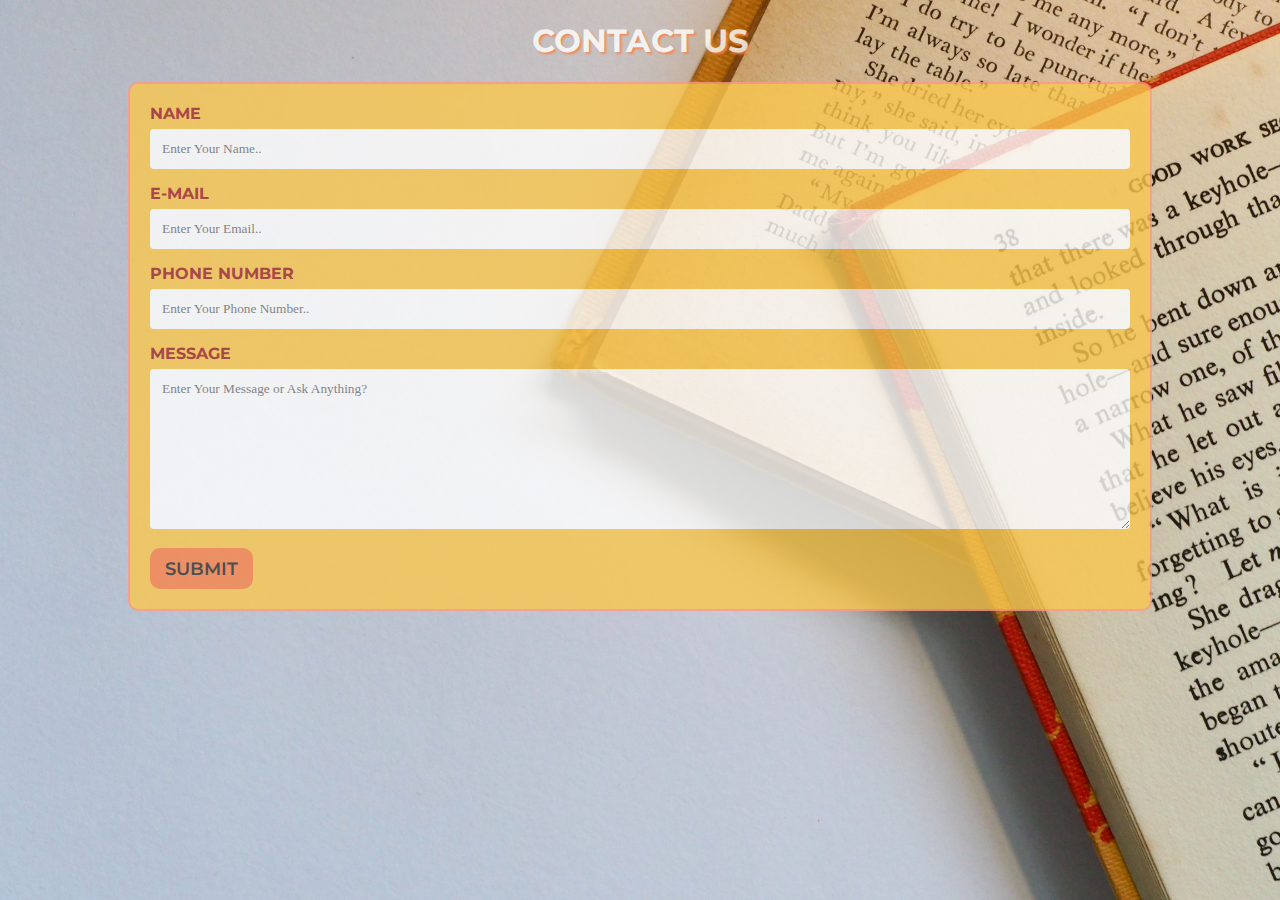
<file: contact.html>
<!DOCTYPE html>
<html lang="en">
<head>
	<title>Contact Us</title>
	<meta charset="UTF-8">
	<meta name="viewport" content="width=device-width, initial-scale=1">
	<link href="https://fonts.googleapis.com/css2?family=Montserrat:wght@500&display=swap" rel="stylesheet">
	<link rel="stylesheet" href="contact.css">
  </head>
  
  <body>
	  
	<header><h1>Contact Us</h1></header>
	<!-- "Contact Us" form -->
	<div class="form" id="main">
	  <form action=" ">
		<!-- Have not set up PHP form to get data for website mockup, so on "submit" page will refresh and text will clear -->
  
		<label for="name">Name</label>
		<input type="text" id="name" name="name" placeholder="Enter Your Name..">
  
		<label for="email">E-mail</label>
		<input type="text" id="email" name="email" placeholder="Enter Your Email..">
  
		<label for="phone">Phone Number</label>
		<input type="text" id="phone" name="phone" placeholder="Enter Your Phone Number..">
  
		<label for="message">Message</label>
		<textarea id="message" name="message" placeholder="Enter Your Message or Ask Anything?"></textarea>
  
		<input id="button" type="submit" value="Submit">
	  </form>
	</div>
  </body>
</file>
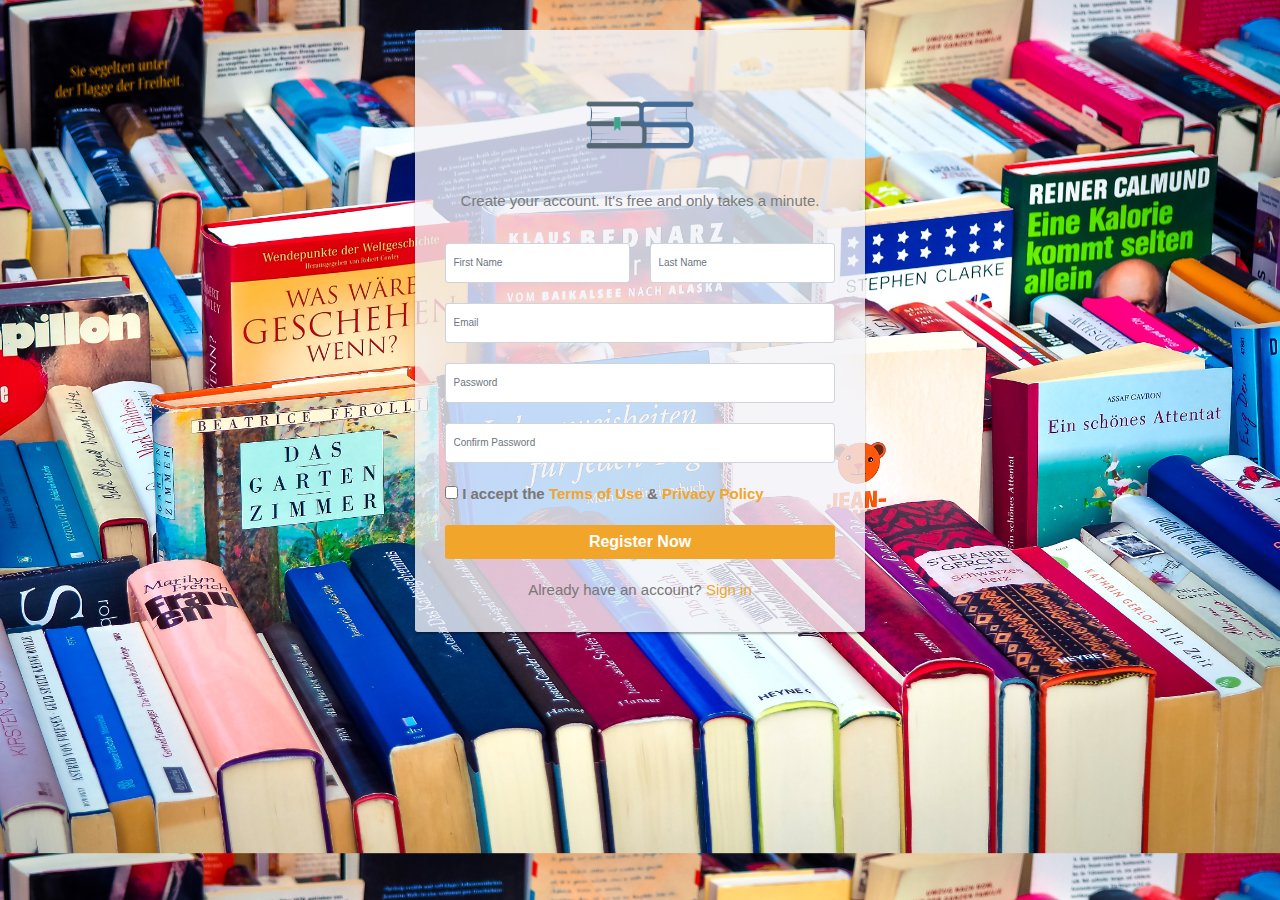
<file: signup.html>
<!DOCTYPE html>
<html lang="en">
<head>
    <meta charset="UTF-8">
    <meta name="viewport" content="width=device-width, initial-scale=1.0">
    <link rel="stylesheet" href="https://stackpath.bootstrapcdn.com/font-awesome/4.7.0/css/font-awesome.min.css">
    <link rel="stylesheet" href="https://maxcdn.bootstrapcdn.com/bootstrap/3.4.1/css/bootstrap.min.css">
    <link rel="stylesheet" href="https://stackpath.bootstrapcdn.com/bootstrap/4.5.2/css/bootstrap.min.css" integrity="sha384-JcKb8q3iqJ61gNV9KGb8thSsNjpSL0n8PARn9HuZOnIxN0hoP+VmmDGMN5t9UJ0Z" crossorigin="anonymous">
    <link href="https://fonts.googleapis.com/css2?family=Montserrat:ital,wght@0,100;0,200;0,400;0,500;0,600;1,100;1,300;1,400;1,500;1,600&display=swap" rel="stylesheet">
    <link rel="stylesheet" href="signup.css">
    <script defer src="signup.js"></script>
    <title>Sign Up Form</title>
</head>

<body>
   
    <div class="background">
        <div class="signup-form">
            <form id="myform" action="/" method="GET">
                <img src="assetss/logo-TK.png" alt="logo" height="130px" class="logo">
                <p class="hint-text">Create your account. It's free and only takes a minute.</p>
                <div id="error_msg"></div>
                <div class="form-group">
                    <div class="row">
                        
                        <div class="col"><input type="text" class="form-control" id="fname" name="first_name" placeholder="First Name"></div>
                        <div class="col"><input type="text" class="form-control" id="lname" name="last_name" placeholder="Last Name" ></div>
                    </div>        	
                </div>
                <div id="error_msg"></div>
                <div class="form-group">
                    <input type="email" class="form-control" name="email" id="email" placeholder="Email">
                </div>
                <div id="error"></div>
                <div class="form-group">
                    <input type="password" class="form-control" id="password" name="password" placeholder="Password">
                </div>
                <div class="form-group">
                    <input type="password" class="form-control" name="confirm_password" placeholder="Confirm Password">
                </div>        
                <div class="form-group">
                    <label class="form-check-label"><input type="checkbox" required="required"> I accept the <a href="#">Terms of Use</a> &amp; <a href="#">Privacy Policy</a></label>
                </div>
                <div class="form-group">
                    <button type="submit" class="btn btn-success btn-lg btn-block">Register Now</button>
                </div>
                <div class="text-center">Already have an account? <a href="signIn.html">Sign in</a></div>
            </form>
            
        </div>
    </div>
</body>
</html>
</file>
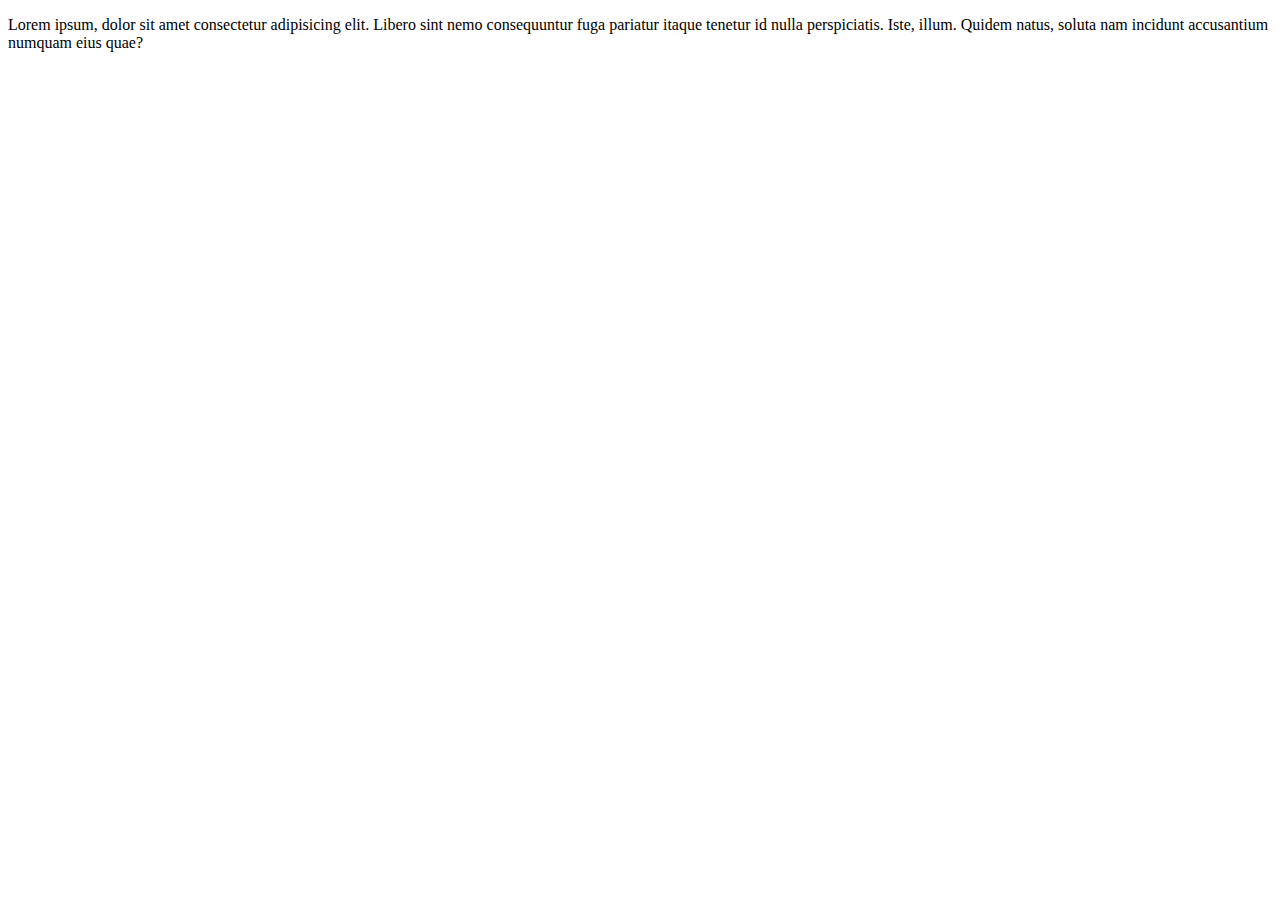
<file: thankyou.html>
<!DOCTYPE html>
<html lang="en">
<head>
    <meta charset="UTF-8">
    <meta name="viewport" content="width=device-width, initial-scale=1.0">
    <title>confirmation page</title>
</head>
<body>
    <p>Lorem ipsum, dolor sit amet consectetur adipisicing elit. 
        Libero sint nemo consequuntur fuga pariatur itaque tenetur
         id nulla perspiciatis. Iste, illum. Quidem natus, soluta nam
          incidunt accusantium numquam eius quae?</p>
</body>
</html>
</file>
<file: contact.css>
* {
  font-family: 'Montserrat', sans-serif;
  
}

body {
  box-sizing: border-box;
  background-image: url("back.jpg");
  background-size: cover;
  background-repeat: no-repeat;
  
  opacity: 80%;
    
  }
  
/* Set page margins and font */
body {
    margin: 0% 10%;
    font-family: Arvo, serif;
  }
/* Modifying the text in header */
h1{
  color: white;
  text-align: center;
  text-transform: uppercase;
  text-shadow: #F9844A 2px 2px 2px ;
}
    
/* Styling inputs with type="text", select elements and textareas */
input[type="text"],
select,
textarea {
    width: 100%; 
    padding: 12px; 
    border: none;
    border-radius: 4px; 
    box-sizing: border-box; 
    margin-top: 6px; 
    margin-bottom: 15px; 
    resize: vertical; 
    font-family: Arvo, serif; 
  }
  
  /* Styling the submit button */
input[type="submit"] {
  background-color:  #F9844A;
    /* background-color: #333; */
    /* color: white; */
    color: #333;
    font-weight: 600;
    font-family: Arvo, serif;
    font-size: 110%;
    padding: 10px 15px;
    border: none;
    
    cursor: pointer;
  }
/* Adding background color and padding around the form */
.form {
    color:brown;
    border-radius: 5px;
    text-transform: uppercase;
    background : #F9C74F;
    padding: 20px;
    border: #ff9988 solid 2px;
    border-radius: 10px;
  }
  #button {
    border-radius: 10px;
    text-transform: uppercase;
    font-family: 'Montserrat', sans-serif;
    font-weight: 600;
  }
#button:hover{
  text-transform: uppercase;
  border: none;
  color:brown;
  border-radius: 10px;
  background-color: #F9C74F;
  border : 1px solid brown;
}
  
label {
    font-weight: bold;
  }
  
#message{
  height: 10rem;
}
</file>
<file: signup.css>
body {
	color: #fff;
    background-image: url(assetss/background-img.jpg);
    background-size: cover;
    font-family: 'Roboto', sans-serif;
}

#error_msg {
	color: #e4981d;
	font-weight: 700;
}
/* body::before{
    content: ' ';
    background-image: url(assets/background-img.jpg);
    background-size: cover;
    position: absolute;
    top: 0;
    bottom: 0;
    left: 0;
    right: 0;
    opacity: 0.25;
} */
.logo{
    display: flex;
    margin-left: auto;
    margin-right: auto;
}
.form-control {
	height: 40px;
	box-shadow: none;
	color: #4b4c4d;
}
.form-control:focus {
	border-color: #f1a62b;
}
.form-control, .btn {        
	border-radius: 3px;
}
.signup-form {
	width: 450px;
	margin: 0 auto;
	padding: 30px 0;
  	font-size: 15px;
}

.signup-form .hint-text {
	color: rgb(122, 122, 122);
	margin-bottom: 30px;
	text-align: center;
}
.signup-form form {
	color: rgb(121, 118, 118);
	border-radius: 3px;
	margin-bottom: 15px;
    background: rgb(242, 243, 247,0.8);
	box-shadow: 0px 2px 2px rgba(0, 0, 0, 0.3);
	padding: 30px;
}
.signup-form .form-group {
	margin-bottom: 20px;
}
.signup-form input[type="checkbox"] {
	margin-top: 3px;
}
.signup-form .btn {        
    font-size: 16px;
    background-color: #f1a62b;
    border: #be7908;
	font-weight: bold;		
	min-width: 140px;
	outline: none !important;
}
.signup-form .row div:first-child {
	padding-right: 10px;
}
.signup-form .row div:last-child {
	padding-left: 10px;
}    	
.signup-form a {
	color: #a76905;
	text-decoration: underline;
}
.signup-form a:hover {
    text-decoration: none;
}
.signup-form form a {
	color: #f1a62b;
	text-decoration: none;
}	
.signup-form form a:hover {
	text-decoration: underline;
}
</file>
